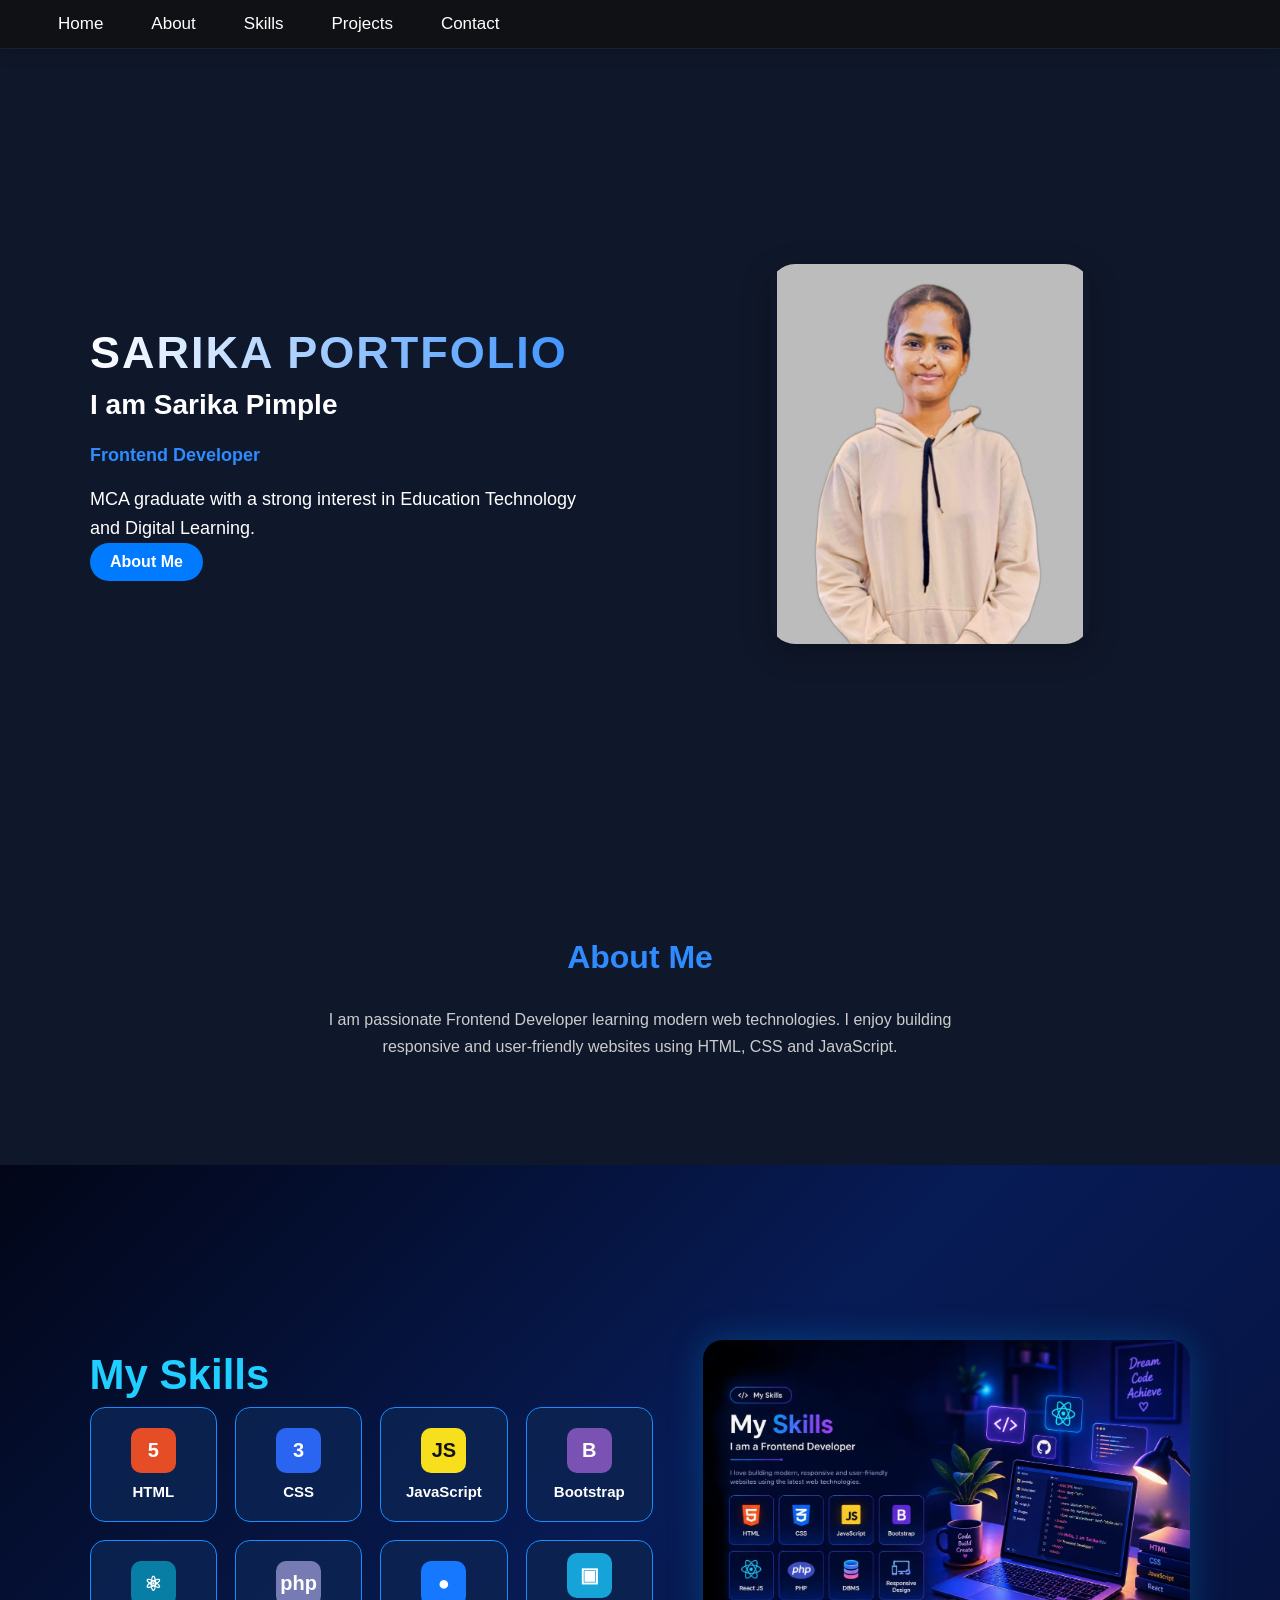
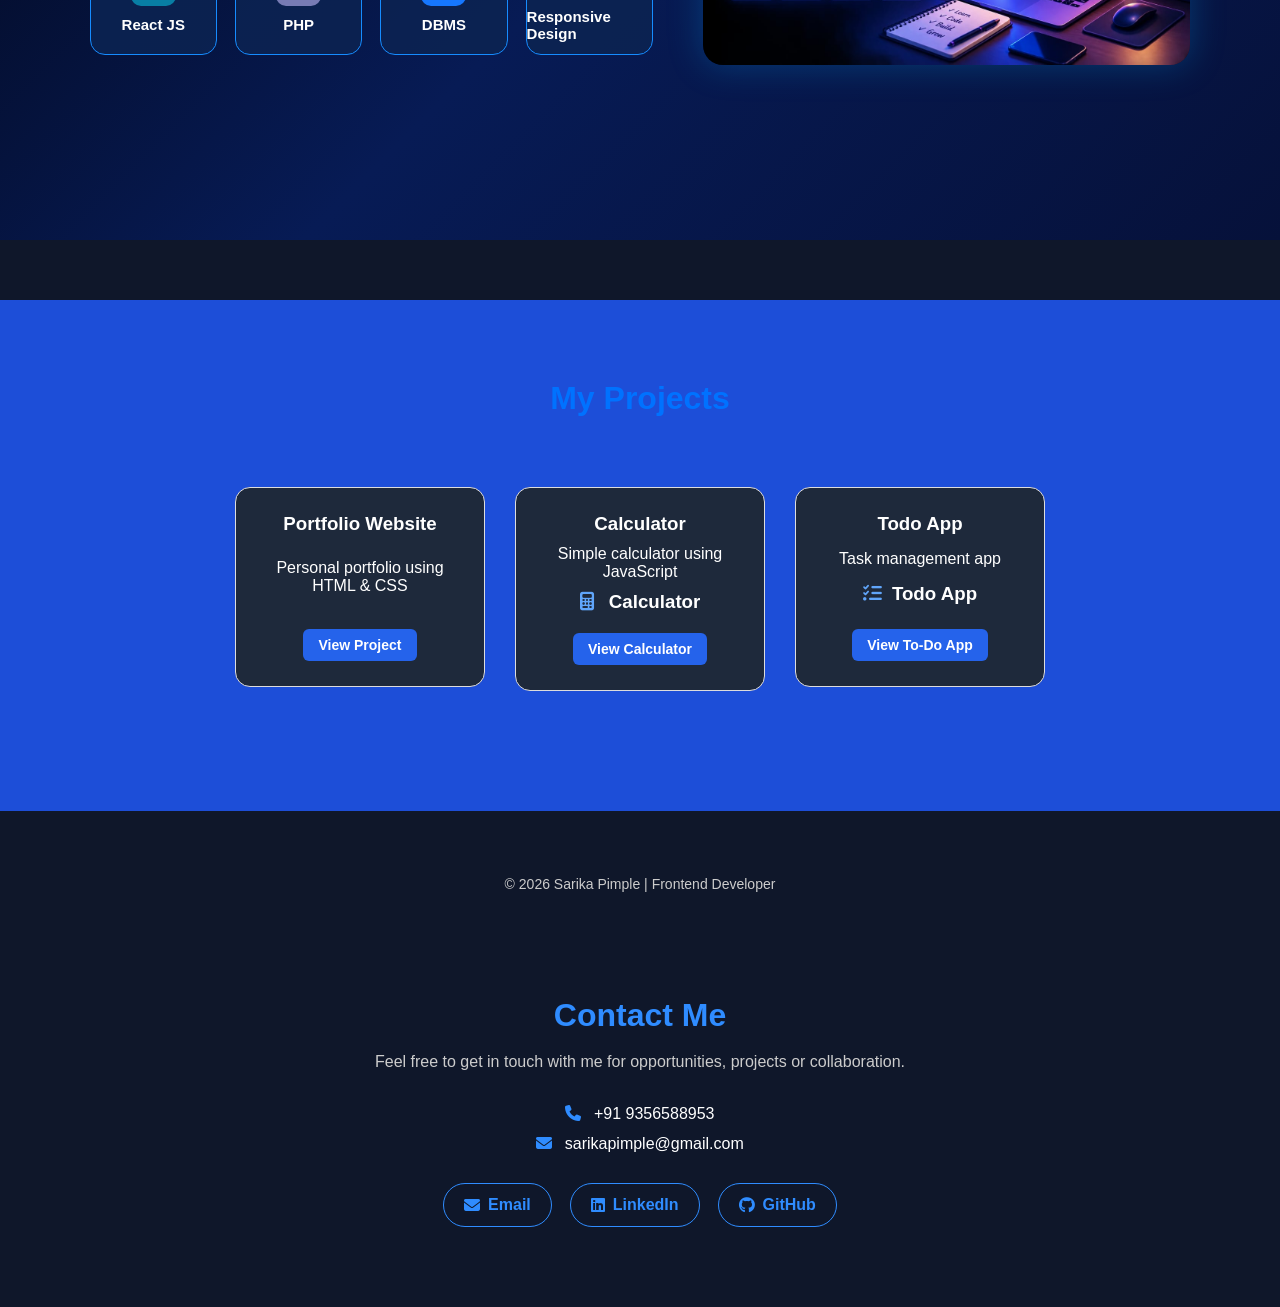
<file: index.html>
<!DOCTYPE html>
<html>
 <head>
    <meta charset="UTF-8" 
    <title></title>

    <link rel="stylesheet"
     href="style.css"> 

    <link rel="stylesheet"
     href="https://cdnjs.cloudflare.com/ajax/libs/font-awesome/6.5.0/css/all.min.css">
 </head>
 <body>

    <nav>
        <button class="menu-toggle"
    onclick="toggleMenu()">
          <span></span>
          <span></span>
          <span></span>
        </button>

        <ul id="nav-links">
            <li><a href="#home">Home</a></li>
            <li><a href="#about">About</a></li>
            <li><a href="#skills">Skills</a></li>
            <li><a href="#projects">Projects</a></li>
            <li><a href="#contact">Contact</a></li>
        </ul>
    </nav>
    
    
    <section class="home" id="home">

    <div class="home-content">

        <div class="home-text">

            <h1 class="portfolio-title">SARIKA PORTFOLIO</h1>

            <h2>I am Sarika Pimple</h2>

            <p class="typing-text">Frontend Developer</p>
            
            <p>
                MCA graduate with a strong interest in Education Technology and Digital Learning.
            </p>

            <a href="#about" class="btn">About Me</a>

        </div>

        <div class="home-image">
            <img src="profile.jpg" alt="Sarika Pimple"
            class="profile">
        </div>

    </div>

</section>

    <section id="about">
      <h2>About Me</h2>
      <p>I am passionate Frontend Developer learning modern web technologies. 
         I enjoy building responsive and user-friendly websites using HTML, CSS and JavaScript.
      </p>  
    </section>

    </p>
            </div>

            <section id="skills" class="skills-section">

    <div class="skills-content">
        <h2>My Skills</h2>
        

        <div class="skills-grid">

            <div class="skill-card">
                <div class="skill-icon html">5</div>
                <h3>HTML</h3>
            </div>

            <div class="skill-card">
                <div class="skill-icon css">3</div>
                <h3>CSS</h3>
            </div>

            <div class="skill-card">
                <div class="skill-icon js">JS</div>
                <h3>JavaScript</h3>
            </div>

            <div class="skill-card">
                <div class="skill-icon bootstrap">B</div>
                <h3>Bootstrap</h3>
            </div>

            <div class="skill-card">
                <div class="skill-icon react">⚛</div>
                <h3>React JS</h3>
            </div>

            <div class="skill-card">
                <div class="skill-icon php">php</div>
                <h3>PHP</h3>
            </div>

            <div class="skill-card">
                <div class="skill-icon dbms">●</div>
                <h3>DBMS</h3>
            </div>

            <div class="skill-card">
                <div class="skill-icon responsive">▣</div>
                <h3>Responsive Design</h3>
            </div>

        </div>
    </div>


    <!-- Right Side Image -->
    <div class="skills-image">
        <img src="coding-illustration.png" alt="Frontend Developer Coding Illustration">
    </div>

</section>

        </div>
        </section>

    <section id="projects">
        <h2>My Projects</h2>

        <div class="project-container">

            <div class="card">
                <h3>Portfolio Website</h3>
                <p>Personal portfolio using HTML & CSS</p>
                <a href="#" class="btn">View Project</a>
            </div>

            <div class="card">
               <h3>Calculator</h3>
               <p>Simple calculator using JavaScript</p>
               <h3><i class="fa-solid fa-calculator"></i> Calculator</h3>
               <a href="calculator.html"
            target="_blank" class="btn">
                  View Calculator
               </a>     
            </div> 
         
            <div class="card">
            <h3>Todo App</h3>
            <p>Task management app</p>
            <h3><i class="fa-solid fa-list-check"></i>Todo App</h3>
            <a href="todo.html" target="_blank"
          class="btn">View To-Do App</a>  
            </div>
       
        </div> 
    </section>

    <footer>
        <p>&copy; 2026 Sarika Pimple | Frontend Developer</p>
    </footer>

     </h3>

    <section id="contact">
    <h2>Contact Me</h2>

    <p class="contact-text">
        Feel free to get in touch with me for opportunities, projects or collaboration.
    </p>

    <div class="contact-details">

        <p>
            <i class="fa-solid fa-phone"></i>
            +91 9356588953
        </p>

        <p>
            <i class="fa-solid fa-envelope"></i>
            sarikapimple@gmail.com
        </p>

    </div>

    <div class="contact-icons">

        <a href="mailto:sarikapimple13@gmail.com">
            <i class="fa-solid fa-envelope"></i>
            <span>Email</span> 
        </a>

        <a href="https://www.linkedin.com/in/sarika-pimple-3070143a9?utm_source=share_via&utm_content=profile&utm_medium=member_android" target="_blank">
            <i class="fa-brands fa-linkedin"></i>
            <span>LinkedIn</span>
        </a>

        <a href="https://github.com/sarikanarayanpimple" target="_blank">
            <i class="fa-brands fa-github"></i>
            <span>GitHub


    <script>
        const text = "Frontend Developer";
        let index = 0;

        function typeEffect() {
            if (index < text.length) {

        document.getElementById("typing-text"). 
        textContent += text.charAt(index); 
            index++;
            setTimeout(typeEffect, 100);
            }
        }

    typeEffect(); 
    
    function toggleMenu() {

    document.querySelector("nav-links").classList.toggle("active");    
    }
    </script>

 </body>
</html>
</file>
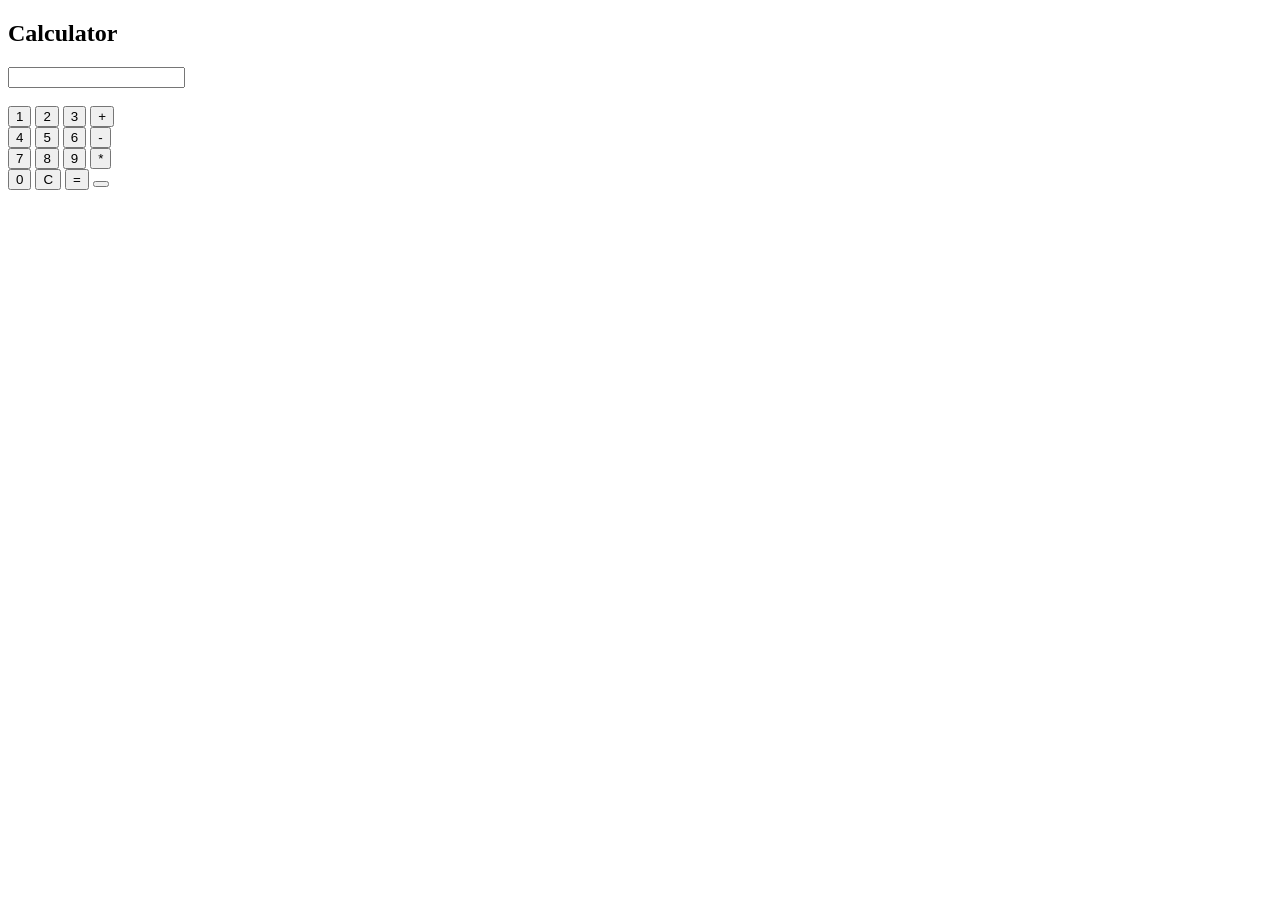
<file: calculator.html>
<!DOCTYPE html>
<html>
<head>
   <title>Calculator</title>
</head>
<body>   

<h2>Calculator</h2>

<input type="text" id="display"><br><br>

<button onclick="press('1')">1</button>
<button onclick="press('2')">2</button>
<button onclick="press('3')">3</button>
<button onclick="press('+')">+</button>
<br>

<button onclick="press('4')">4</button>
<button onclick="press('5')">5</button>
<button onclick="press('6')">6</button>
<button onclick="press('-')">-</button>
<br>

<button onclick="press('7')">7</button>
<button onclick="press('8')">8</button>
<button onclick="press('9')">9</button>
<button onclick="press('*')">*</button>
<br>

<button onclick="press('0')">0</button>
<button onclick="clearDisplay()">C</button>
<button onclick="calculate()">=</button>
<button onclick="press('/')"></button>

<script>
function press(v) {
document.getElementById("display").value
+= v;
} 

function clearDisplay() {
document.getElementById("display").value
="";
}

function calculate() {
document.getElementById("display").value
=

eval(document.getElementById("display").value);
}
</script>

</body>
</html>
</file>
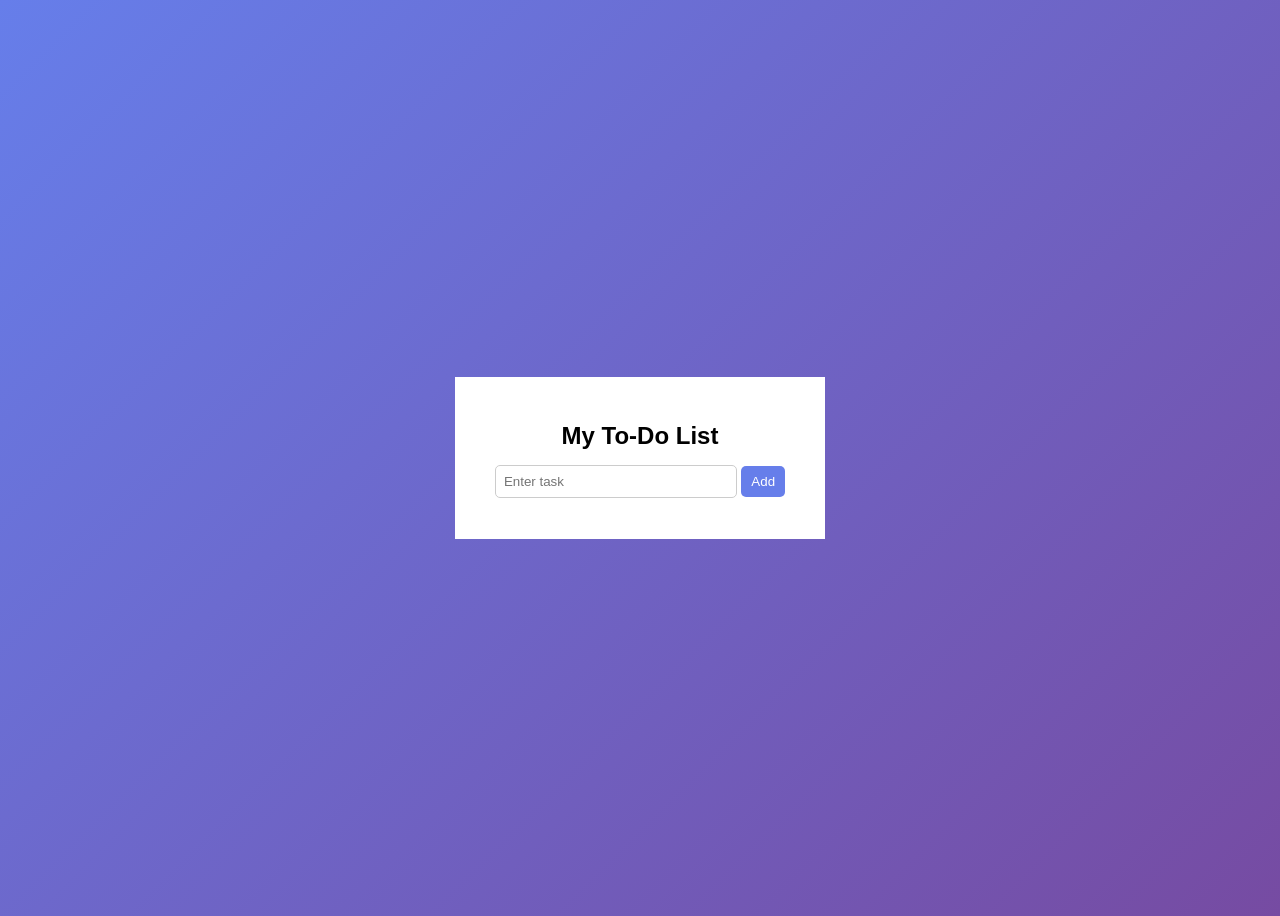
<file: todo.html>
<!DOCTYPE html>
<html>
<head>
    <title>
        To-Do-App
    </title>
    <style>
        body {
            font-family: Arial;
            background: 
linear-gradient(135deg, #667eea, #764ba2);
            display: flex;
            justify-content: center;
            align-items: center;
            height: 100vh;
        }

        .container {
            background: white;
            padding: 25px;
            width: 320px;
            border-radius: 0 10px 25px
rgba(0,0,0,0.2);
            text-align: center;
        }

        h2 {
            margin-bottom: 15px;
        }

        input { 
            width: 70%;
            padding: 8px;
            border-radius: 5px;
            border: 1px solid #ccc;
        }    

        button {
            padding: 8px 10px;
            border: none;
            background: #667eea;
            color: white;
            border-radius: 5px;
            cursor: pointer;   
        }

        button:hover {
            background: #5a67d8;
        }

        ul {
            list-style: none;
            padding: 0;
            margin-top: 15px;
        }

        li {
            background: #f1f1f1;
            margin: 5px 0;
            padding: 8px;
            border-radius: 5px;
            display: flex;
            justify-content: space-betwwen;
            align-items: center;
        }

        .delete {
            background: red;
            padding: 5px;
            border-radius: 4px;
            font-size: 12px;
        }

        .delete:hover {
            background: darkred;
        }  
    </style>
</head>  

<body>

    <div class="container">
        <h2>My To-Do List</h2>
        <input type="text" id="taskInput"
placeholder="Enter task">   
        <button onclick="addTask()">Add</button> 

        <ul id="taskList"></ul>
    </div>

    <script>

function addTask() {
    let input = document.getElementById("taskInput");
    let task = input.value.trim();

    if (task === "") {
        alert("Please enter a task!");
        return;
    }
let li = document.createElement("li");
    li.innerText = task + " ";

    let button = document.createElement("button");
    button.innerText = "delete";
    button.className = "delete";

    button.onclick = function () {
        li.remove();
        saveTasks();
    };

    li.appendChild(button);

    document.getElementById("taskList").appendChild(li);

    input.value = "";

    saveTasks();
}
function saveTasks() {
    let tasks = [];

    document.querySelectorAll("#taskList li").forEach(function (li) {
        let taskText = li.childNodes[0].textContent.trim();
        tasks.push(taskText);
    });

    localStorage.setItem("todoTasks", JSON.stringify(tasks));
}
function loadTasks() {
    let tasks = JSON.parse(localStorage.getItem("todoTasks")) || [];

    tasks.forEach(function (task) {

        let li = document.createElement("li");
        li.innerText = task + " ";

        let button = document.createElement("button");
        button.innerText = "delete";
        button.className = "delete";
button.onclick = function () {
            li.remove();
            saveTasks();
        };

        li.appendChild(button);

        document.getElementById("taskList").appendChild(li);
    });
}

window.onload = loadTasks;

</script>

</body>   
</html>
</file>
<file: style.css>
body{
  background-color: #0f172a;
  color: #ffffff;
  font-family: Arial, sans-serif;
}

#projects {
  background: transparent;
  padding: 60px 20px;
  margin-top: 60px;
  text-align: center;
}

#projects h2{
  text-align: center;
  color: #3b82f6;
  font-size: 32px;
  margin-bottom: 40px;
}

#projects-container{
  display: flex;
  justify-content: center;
  align-items: center;
  gap: 25px;
  flex-wrap: wrap;
  padding: 40px 20px;
  max-width: 1000px;
  margin: 0 auto;
}

* {
  margin: 0;
  padding: 0;
  box-sizing: border-box;
  font-family: Arial;   
}
img {
  max-width: 100%;
  height: auto;
}

nav {
    background: rgba(17, 17, 17, 0.92);
    backdrop-filter: blur(10px);
    position: sticky;
    top: 0;
    z-index: 1000;

    display: flex;
    justify-content: space-between;
    align-items: center;

    padding: 15px 40px;
    box-shadow: 0 2px 15px rgba(0, 0, 0, 0.25);
}

nav h3 {
    margin: 0;
    color: #2f8cff;
    font-size: 22px;
    font-weight: 700;
}

.nav-links {
    display: flex;
    gap: 30px;
    list-style: none;
    margin: 0;
    padding: 0;
}

.nav-links a {
    color: white;
    text-decoration: none;
    font-weight: 500;
    transition: 0.3s ease;
}

.nav-links a:hover {
    color: #2f8cff;
}

  .home {
    min-height: 90vh;
    padding: 80px;
    display: flex;
    align-ietms: center;
    justify-content: center;
    animation: fadeIn 2s ease-in-out;
  }

  .home-content {
    width: 100%;
    max-width: 1100px;
    display: flex;
    align-items: center;
    justify-content: space-between;
    gap: 60px;
}

.home-text {
    flex: 1;
    text-align: left;
}

.home-text h1 {
    font-size: 45px;
    margin-bottom: 10px;
}

.home-text h2 {
    font-size: 28px;
    margin-bottom: 20px;
}

.home-text p {
    font-size: 18px;
    line-height: 1.6;
}

.education {
    margin-top: 25px;
}

.education h3 {
    font-size: 24px;
    margin-bottom: 10px;
}

.education p {
    margin: 5px 0;
}

.home-image {
    flex: 1;
    display: flex;
    justify-content: center;
}

.home-image img {
    width: 320px;
    height: 380px;
    object-fit: contain;
    border-radius: 25px;
    border: none;
    box-shadow: 0 8px 30px rgba(0,0,0,0.25);
}



  .card {
    flex: 1;
    min-width: 250px;
    padding: 20px;
    border: 1px solid #ddd;
  }

  .profile {
    width: 160px;
    height: 160px;
    object-fit: cover;
    border-radius: 50px;
    border: none;
    padding: 0;
    transition: transform 0.3s ease, box-shadow 0.3s ease;
  }

  .profile:hover {
    transform: translateY(-5px); 
    box-shadow: 0 12px 30px rgba(0, 0, 0, 0.25)
  }

  section {
    padding: 40px 20px;
  }

  .card {
    background: #f2f2f2;
    padding: 20px;
    width: 100px;
    height: auto;
    transform: none;
    display: flex;
    align-items: center;
    justify-content: center;
    gap: 10px;
  }

  .card h3 i{
    margin-right: 10px;
    color: #60a5fa;
  }

  .card:hover {
    transform: translateY(-10px);
    box-shadow: 0 8px 20px
  rgba(0,0,0,0.25);  
  }

  .btn {
    display: inline-block;
    padding: 10px 20px;
    background-color: #007bff;
    color: white;
    text-decoration: none;
    border-radius: 20px;
    font-weight: bold;
    transition: 0.3s;
    border: none;
    cursor: pointer;
  }

  .btn:hover {
    transform: scale(1.05);
    box-shadow: 0 0 15px #007bff;
    background: #2563eb;
    transition: 0.3s;
  }

  @keyframes fadeIn {
    from {
      opacity: 0;
      transform: translateY(20px);
    }
    to {
      opacity: 1;
      transform: translateY(0);
    }
  }
  
  @media (max-width: 600px) {
     .nav-links {
       flex-direction: column;
       gap: 10px;
     }
     
     .project-container {
       flex-direction: column;
       align-items: center;
     }
  } 

  @media (max-width:768px) {
    .skills-container,
    .projects-container{
      flex-direction: column;
      align-items: center;
    }

    .nav-links{
      flex-direction: column;
      gap: 10px;
    }
  }
  
  .menu-toggle {
    display: none;
    font-size: 28px;
    cursor: pointer;
    color: white;
  }

  @media (max-width: 768px) 

    .menu-toggle {
      display: block;
    }
  

  .nav-links {
    display: none;
    flex-direction: column;
    width: 100px;
    text-align: center;
    background: #333;
    list-style: none;
  }

  .nav-links.active {
    display: flex;
   }
 
.project-container {
  display: flex;
  justify-content: center;
  gap: 30px;
  flex-wrap: wrap;
  padding: 40px 20px;
  width: 100%;
  margin: auto;
  align-items: flex-start;
}  

.card {
  background: #1e293b;
  color: white;
  padding: 25px;
  width: 220px;
  min-height: 200px;
  flex: 0 0 220px;
  border-radius: 15px;
  box-shadow: 0 5 20px rgba(0,0,0,0.3);
  text-align: center;
  transition: 0.3s;
  flex-direction: column;
  justify-content: space-between;
}

.card:hover {
  transform: translateY(-8px);
  tansition: 0.3s; 
  box-shadow: 0 0 20px
  rgba(0, 170, 255, 0.5);   
}

.card a {
  display: inline-block;
  background: #2563eb;
  color: white;
  padding: 8px 15px;
  text-decoration: none;
  border-radius: 6px;
  margin-top: 10px;
  font-size: 14px;
}

.card a:hover {
  background: #1d4ed8;
  transform: scale(1.05);
}

#projects {
  background: #1d4ed8;
  text-align: center;
  padding: 80px 20px;
}

#projects h2 {
  text-align: center;
  font-size: 32px;
  margin-bottom: 30px;
  color: #0072ff;
}

section{
  background-color: #0f172a;
  color: white;
  padding: 80px 20px;
}

html{
  scroll-behavior: smooth;
}

body{
  margin: 0;
  font-family: arial, sans-serif;
}

#about {
    padding: 80px 20px;
    text-align: center;
}

#about h2 {
    font-size: 32px;
    color: #2f8cff;
    margin-bottom: 30px;
}

#about p {
    max-width: 700px;
    margin: 0 auto 25px;
    line-height: 1.7;
    color: #ccc;
}

.education {
    max-width: 600px;
    margin: 30px auto 0;
    padding: 25px;
    border-radius: 15px;

    background: rgba(255, 255, 255, 0.06);
    border: 1px solid rgba(47, 140, 255, 0.25);

    transition: 0.3s ease;
}

.education:hover {
    transform: translateY(-5px);
    box-shadow: 0 10px 25px rgba(47, 140, 255, 0.15);
}

/* Skills Section */

.skills-section {
    min-height: 75vh;
    padding: 60px 7%;
    display: flex;
    align-items: center;
    justify-content: space-between;
    gap: 50px;
    background: linear-gradient(135deg, #020617, #071b55, #06113a);
}

/* Left Side */

.skills-content {
    width: 52%;
}

.skills-content h2 {
    font-size: 42px;
    color: #20cfff;
    margin-bottom: 8px;
}

.skills-subtitle {
    color: white;
    font-size: 20px;
    margin-bottom: 30px;
}

/* Skills Cards */

.skills-grid {
    display: grid;
    grid-template-columns: repeat(4, 1fr);
    gap: 18px;
}

.skill-card {
    min-height: 115px;
    background: rgba(12, 35, 82, 0.9);
    border: 1px solid #168cff;
    border-radius: 15px;

    display: flex;
    flex-direction: column;
    align-items: center;
    justify-content: center;

    transition: 0.3s;
}

.skill-card:hover {
    transform: translateY(-7px);
    box-shadow: 0 0 20px rgba(0, 174, 255, 0.5);
}

.skill-card h3 {
    color: white;
    font-size: 15px;
    margin-top: 10px;
}

/* Skill Icons */

.skill-icon {
    width: 45px;
    height: 45px;
    border-radius: 10px;

    display: flex;
    align-items: center;
    justify-content: center;

    font-weight: bold;
    font-size: 20px;
    color: white;
}

.html {
    background: #e44d26;
}

.css {
    background: #2965f1;
}

.js {
    background: #f7df1e;
    color: #111;
}

.bootstrap {
    background: #7952b3;
}

.react {
    background: #087ea4;
}

.php {
    background: #777bb4;
}

.dbms {
    background: #1677ff;
}

.responsive {
    background: #16a4d8;
}


/* Right Side Image */

.skills-image {
    width: 45%;
    display: flex;
    justify-content: center;
}

.skills-image img {
    width: 100%;
    max-width: 580px;
    border-radius: 20px;

    box-shadow: 0 0 35px rgba(0, 174, 255, 0.25);

    transition: 0.4s;
}

.skills-image img:hover {
    transform: scale(1.02);
}


/* Mobile */

@media (max-width: 900px) {

    .skills-section {
        flex-direction: column;
        padding: 50px 5%;
    }

    .skills-content,
    .skills-image {
        width: 100%;
    }

    .skills-grid {
        grid-template-columns: repeat(2, 1fr);
    }

    .skills-image {
        margin-top: 20px;
    }
}
.skills-image {
  width: 100%
  max-width: 500px;
  border-radius: 20px;
}

footer{
  display: flex;
  flex-direction: column;
  gap: 10px;
  align-items: center;
  text-align: center;
  padding: 25px;
  background: #0f172a;
  color: #ccc;
  margin-top: 40px;
  font-size: 14px;
}

{
  margin-right: 8px;
  color: #3b82f6;
}

/* Contact Section */

#contact {
    padding: 80px 20px;
    text-align: center;
    background: #0f172a;
}

#contact h2 {
    font-size: 32px;
    color: #2f8cff;
    margin-bottom: 15px;
}

.contact-text {
    color: #ccc;
    font-size: 16px;
    max-width: 600px;
    margin: 0 auto 30px;
    line-height: 1.6;
}

.contact-details {
    margin-bottom: 30px;
}

.contact-details p {
    color: #fff;
    margin: 12px 0;
    font-size: 16px;
}

.contact-details i {
    color: #2f8cff;
    margin-right: 8px;
}

.contact-icons {
    display: flex;
    justify-content: center;
    align-items: center;
    gap: 18px;
    flex-wrap: wrap;
}

.contact-icons a {
    display: flex;
    align-items: center;
    gap: 8px;
    padding: 12px 20px;
    border: 1px solid #2f8cff;
    border-radius: 25px;
    color: #2f8cff;
    text-decoration: none;
    font-weight: 600;
    transition: 0.3s ease;
}

.contact-icons a:hover {
    background: #2f8cff;
    color: white;
      transform: translateY(-4px) }


nav {
    background: rgba(17, 17, 17, 0.85);
    position: sticky;
    top: 0;
    z-index: 1000;
    padding: 14px 40px;
    backdrop-filter: blur(10px);
    border-bottom: 1px solid rgba(47, 140, 255, 0.15);
}

nav ul {
    list-style: none;
    display: flex;
    justify-content: center;
    align-items: center;
    gap: 12px;
    margin: 0;
    padding: 0;
}

nav ul li a {
    text-decoration: none;
    color: white;
    font-size: 17px;
    font-weight: 500;
    padding: 9px 18px;
    border-radius: 25px;
    transition: all 0.3s ease;
}

/* Hover Effect */
nav ul li a:hover {
    background: #2f8cff;
    color: white;
    transform: translateY(-2px);
    box-shadow: 0 5px 15px rgba(47, 140, 255, 0.35);
}



/* ===== Professional Hero Title
===== */

.portfolio-title {
    font-size: 48px;
    font-weight: 800;
    letter-spacing: 2px;
    margin-bottom: 18px;

    background:
    linear-gradient(90deg, #ffffff, #2f8cff);
    -webkit-background-clip: text;
    -webkit-text-fill-color:
    transparent;

    animation: titleFade 1.2s
    ease-out;
}

.home-text h2 {
    animation: textSlide 1.2s
    ease-out;
}

.typing-text {
    color: #2f8cff;
    font-size: 22px;
    font-weight: 600;
    margin-bottom: 15px;
}

/* Title animation */
@keyframes titleFade {
    from {
        opacity: 0;
        transform: translateY(-25px);
    }

    to {
        opacity: 1;
        transform: translateY(0);
    }
}

/* Text animation */
@keyframes textSlide {
    from {
        opacity: 0;
        transform: translateX(-25px);
    }

    to {
        opacity: 1;
        transform: translateX(0);
    }
}

/* Mobile */
@media (max-width: 600px) {
    .portfolio-title {
        font-size: 34px;
        letter-spacing: 1px;
    }

    .typing-text {
        font-size: 18px;
    }
}


.home-image img {
    animation: profileAppear 1.3s ease-out;
    transition: 0.4s ease;
}

.home-image img:hover {
    transform: scale(1.03);
    box-shadow: 0 15px 35px rgba(47, 140, 255, 0.25);
}

@keyframes profileAppear {
    from {
        opacity: 0;
        transform: translateX(40px);
    }

    to {
        opacity: 1;
        transform: translateX(0);
    }
}

section h2 {
    position: relative;
    display: inline-block;
    margin-bottom: 35px;
}
</file>
